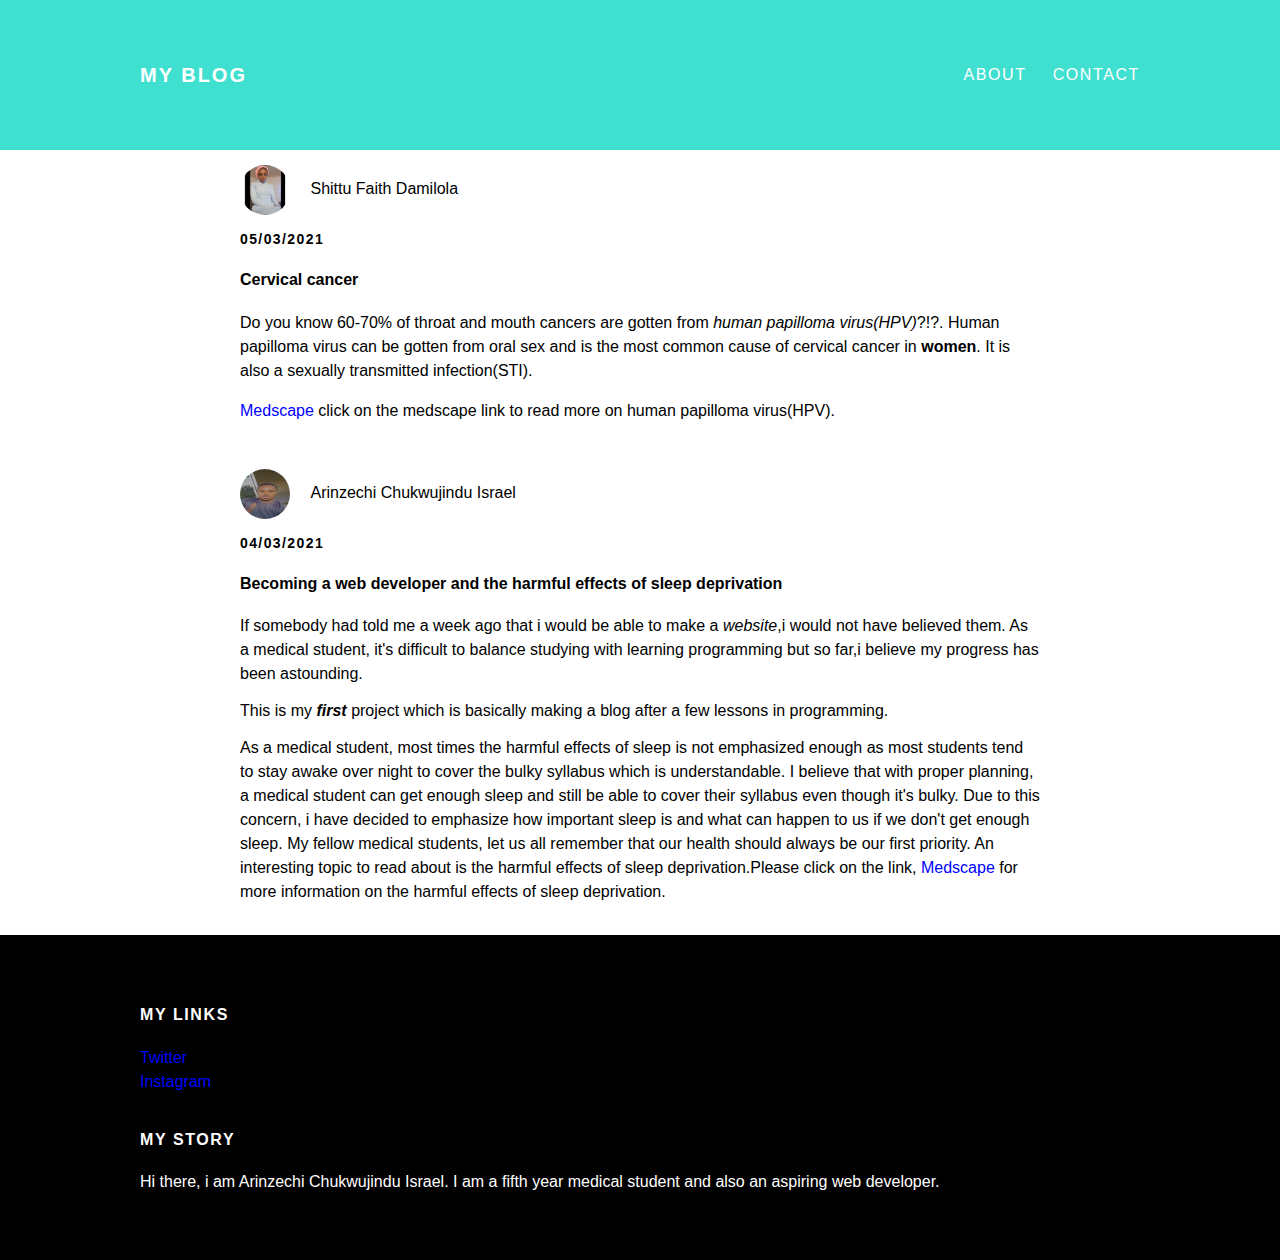
<file: index.html>
<!doctype.html>
<html>
<head>
  <title>My blog</title>
  <link rel="stylesheet" type="text/css" href=style.css>
  </head>
<body>
 <div id="header">
  <div class="container">
   <a id="header-title" href="index.html">My blog</a>
   <ul id="header-nav">
     <li><a href="about.html">About<a/></li>
     <li><a href="mailto:nejimaski57@gmail.com">Contact<a/></li>
   </ul>
 </div>
 </div>
<div id="content">
  <div class="post-container">
   <div class="post">
     <div class="post-author">
       <img src="Damie.png">
       <span>Shittu Faith Damilola</span>
    </div>
    <p class="post-date">05/03/2021</p>
    <h4 class="post-title">Cervical cancer</h4>
      <div class="post-content">
           <p>Do you know 60-70% of throat and mouth cancers are gotten from <em>human papilloma virus(HPV)</em>?!?.
           Human papilloma virus can be gotten from oral sex and is the most common cause of cervical cancer in <strong>women</strong>.
           It is also a sexually transmitted infection(STI).<p><a href="https://emedicine.medscape.com/article/219110-clinical">Medscape</a>
           click on the medscape link to read more on human papilloma virus(HPV).</p>
      </div>
    </div>
   </div>
  </div>
<div id="content">
  <div class="post-container">
   <div class="post">
     <div class="post-author">
       <img src="Jindu.png">
       <span>Arinzechi Chukwujindu Israel</span>
    </div>
    <p class="post-date">04/03/2021</p>
    <h4 class="post-title">Becoming a web developer and the harmful effects of sleep deprivation</h4>
      <div class="post-content">
          <p>If somebody had told me a week ago that i would be able to make a <em>website</em>,i would not have believed them.
          As a medical student, it's difficult to balance studying with learning programming but so far,i believe my progress
          has been astounding.</p>
          This is my <strong><em>first</em></strong> project which is basically making a blog after a few lessons in programming.</p>
        <p>As a medical student, most times the harmful effects of sleep is not emphasized enough as most students
          tend to stay awake over night to cover the bulky syllabus which is understandable. I believe that with proper planning, a medical
          student can get enough sleep and still be able to cover their syllabus even though it's bulky. Due to this concern, i have decided
          to emphasize how important sleep is and what can happen to us if we don't get enough sleep. My fellow medical students, let us all
          remember that our health should always be our first priority. An interesting topic to read about is the harmful effects of sleep
          deprivation.Please click on the link, <a href="https://www.medscape.com/viewarticle/886245">Medscape</a> for more information on the
          harmful effects of sleep deprivation.</p>
     </div>
   </div>
  </div>
 </div>
 <div id="footer">
<div class="container">
<div class="column">
     <h4> My Links</h4>
     <p>
       <a href="https://twitter.com/IsraelJindu">Twitter</a>
       <br>
       <a href="https://instagram.com/ce_jaey">Instagram</a>
     </p>
    </div>
   <div class="column">
       <h4>My Story</h4>
       <p>
         Hi there, i am Arinzechi Chukwujindu Israel. I am a fifth year medical student and also an aspiring web developer.
       </p>
   </div>
 </div>
</div>
</body>
</html>
</file>
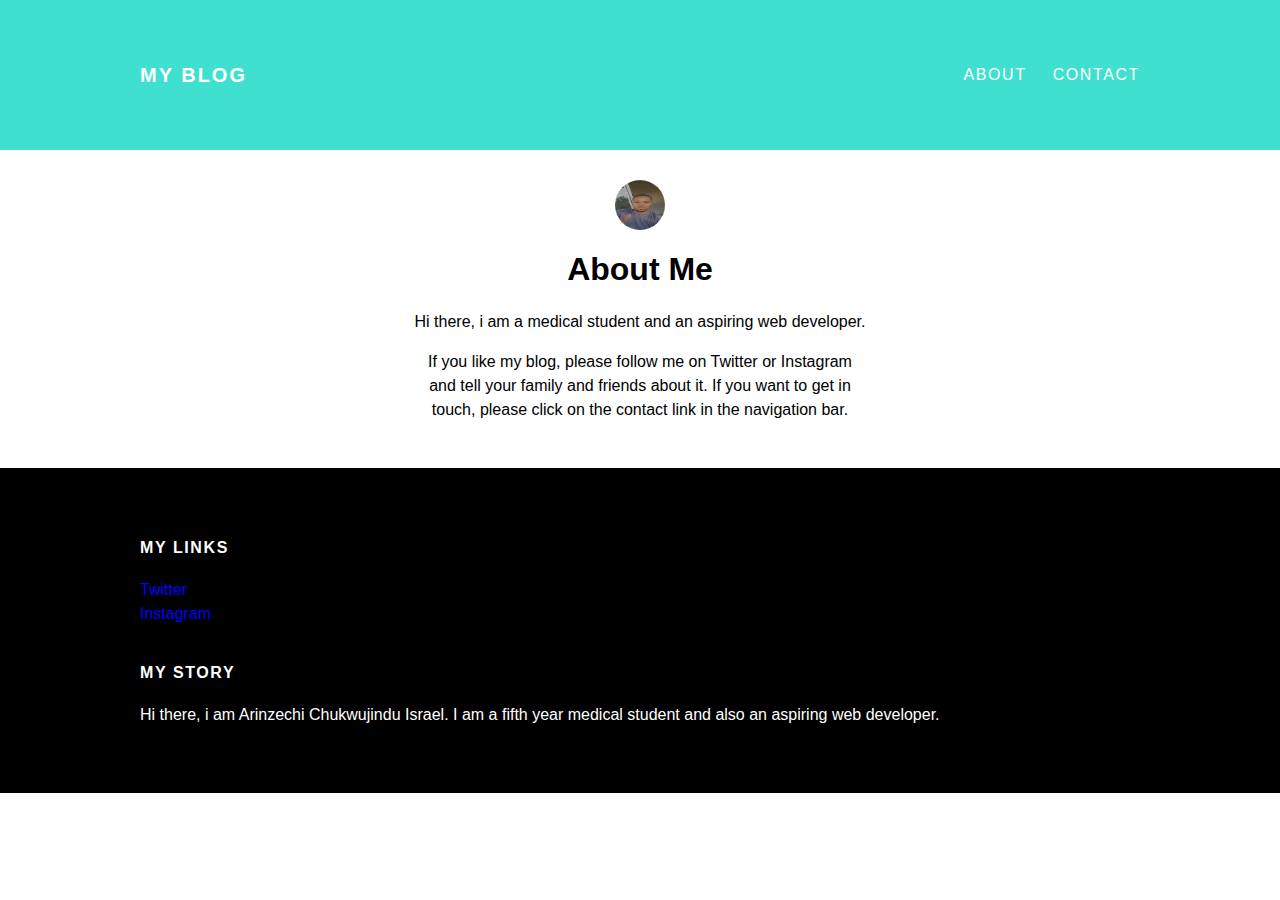
<file: about.html>
<!doctype.html>
<html>
<head>
  <title>My blog</title>
  <link rel="stylesheet" type="text/css" href=style.css>
</head>
<body>
 <div id="header">
  <div class="container">
   <a  id="header-title" href="index.html">My blog</a>
   <ul id="header-nav">
     <li><a href="about.html">About<a/></li>
     <li><a href="mailto:nejimaski57@gmail.com">Contact<a/></li>
   </ul>
 </div>
 </div>
 <div id="content">
<div class="container">
<div class="about">
  <div class="about-author">
       <img src="Jindu.png">
     </div>
     <h1 class="about-title">About Me</h1>
      <div class="about-content">
        <p>Hi there, i am a medical student and an aspiring web developer.</p>
        <p>If you like my blog, please follow me on Twitter or Instagram and tell your family and friends about it. If you want to get in touch,
         please click on the contact link in the navigation bar.</p>
     </div>
   </div>
 </div>
</div>
 <div id="footer">
  <div class="container">
   <div class="column">
     <h4> My Links</h4>
       <p>
         <a href="https://twitter.com/IsraelJindu">Twitter</a>
         <br>
         <a href="https://instagram.com/ce_jaey">Instagram</a>
       </p>
   </div>
   <div class="column">
     <h4>My Story</h4>
     <p>
       Hi there, i am Arinzechi Chukwujindu Israel. I am a fifth year medical student and also an aspiring web developer.
     </p>
   </div>
  </div>
 </div>
</body>
</html>
</file>
